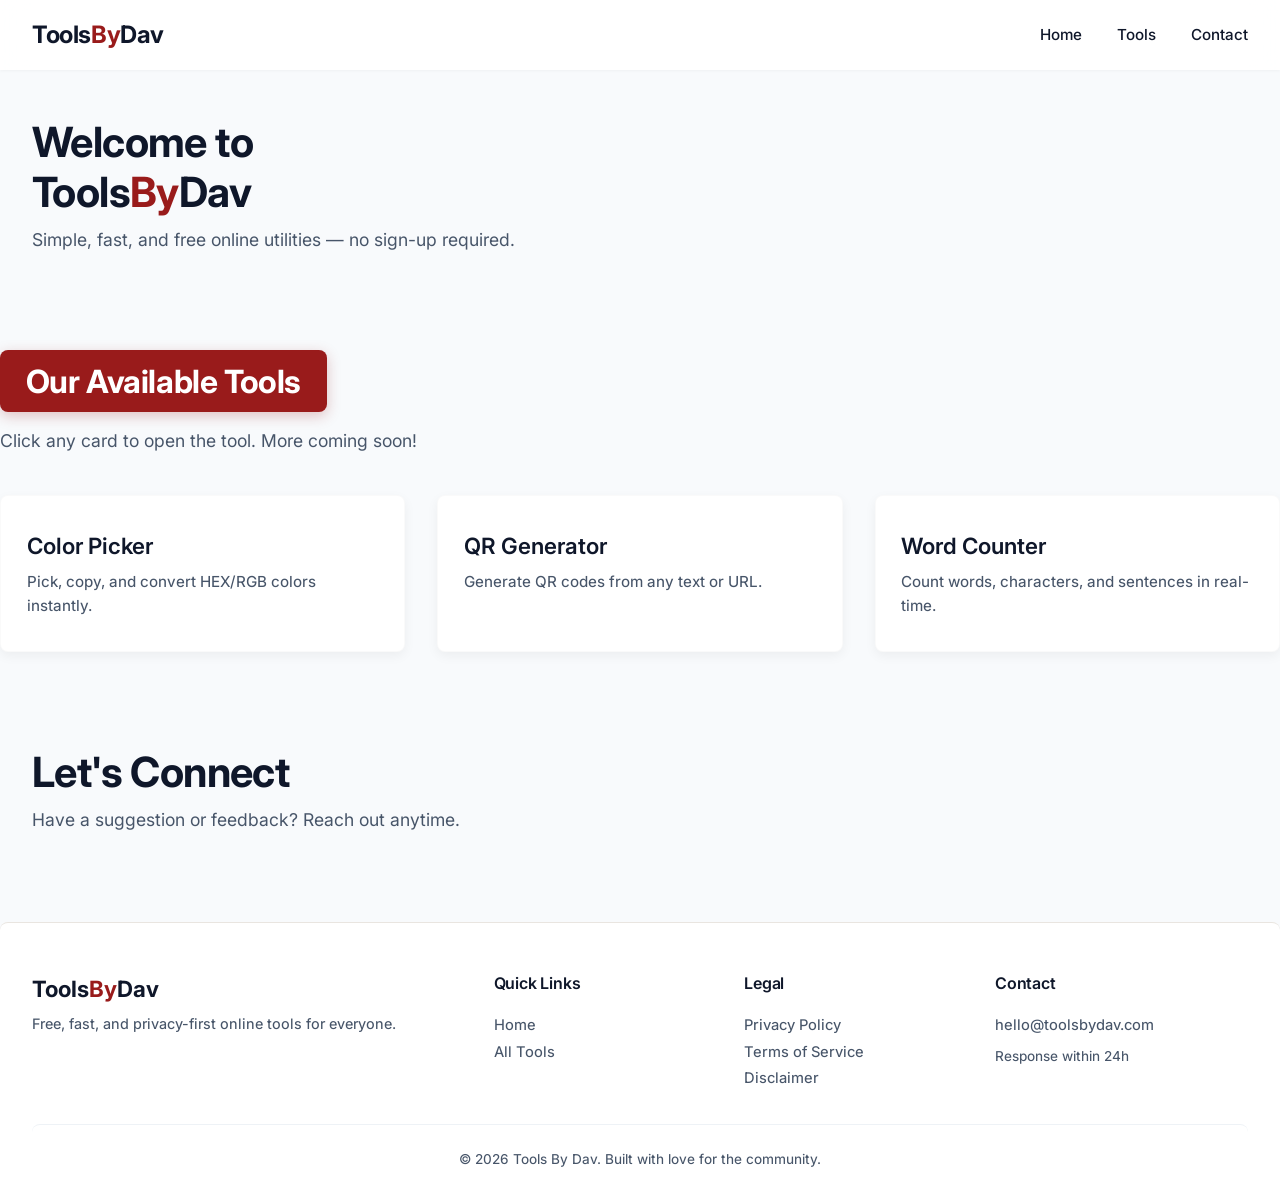
<file: index.html>
<!DOCTYPE html>
<html lang="en">
<head>
  <meta charset="UTF-8" />
  <meta name="viewport" content="width=device-width, initial-scale=1.0" />
  <title>Tools By Dav – Free Online Tools</title>
  <link rel="preconnect" href="https://fonts.googleapis.com" />
  <link rel="preconnect" href="https://fonts.gstatic.com" crossorigin />
  <link href="https://fonts.googleapis.com/css2?family=Inter:opsz,wght@14..32,400;14..32,500;14..32,600;14..32,700&display=swap" rel="stylesheet" />
  <link rel="stylesheet" href="style.css" />
</head>
<body>

  <div id="scroll-progress"></div>

  <header>
    <div class="logo"><a href="index.html">Tools<span>By</span>Dav</a></div>
    <ul class="nav-links">
      <li><a href="index.html">Home</a></li>
      <li><a href="#tools">Tools</a></li>
      <li><a href="#contact">Contact</a></li>
    </ul>
    <button class="hamburger" id="hamburger" aria-label="Toggle menu">
      <span></span><span></span><span></span>
    </button>
  </header>

  <div class="mobile-overlay" id="mobileOverlay">
    <button class="close-btn" id="closeMenu" aria-label="Close menu">&times;</button>
    <a href="index.html">Home</a>
    <a href="#tools">Tools</a>
    <a href="#contact">Contact</a>
  </div>

  <main>
    <section>
      <h1 class="section-title fade-in">Welcome to <br />Tools<span style="color:var(--accent)">By</span>Dav</h1>
      <p class="section-sub fade-in">Simple, fast, and free online utilities — no sign-up required.</p>
    </section>

    <section class="tools-section" id="tools">
      <div class="fade-in">
        <span class="section-badge">Our Available Tools</span>
        <p class="section-sub">Click any card to open the tool. More coming soon!</p>
      </div>
      <div class="tools-grid">
        <a href="tools/color-picker.html" class="tool-card fade-in">
          <h3>Color Picker</h3>
          <p>Pick, copy, and convert HEX/RGB colors instantly.</p>
        </a>
        <a href="tools/qr-generator.html" class="tool-card fade-in">
          <h3>QR Generator</h3>
          <p>Generate QR codes from any text or URL.</p>
        </a>
        <a href="tools/word-counter.html" class="tool-card fade-in">
          <h3>Word Counter</h3>
          <p>Count words, characters, and sentences in real-time.</p>
        </a>
      </div>
    </section>

    <section id="contact" style="padding-bottom: 0.5rem;">
      <h2 class="section-title fade-in">Let's Connect</h2>
      <p class="section-sub fade-in">Have a suggestion or feedback? Reach out anytime.</p>
    </section>
  </main>

  <footer class="site-footer">
    <div class="footer-grid">
      <div class="footer-brand">
        <div class="logo-text">Tools<span>By</span>Dav</div>
        <p class="tagline">Free, fast, and privacy-first online tools for everyone.</p>
      </div>
      <div>
        <h4>Quick Links</h4>
        <a href="index.html">Home</a>
        <a href="#tools">All Tools</a>
      </div>
      <div>
        <h4>Legal</h4>
        <a href="#">Privacy Policy</a>
        <a href="#">Terms of Service</a>
        <a href="#">Disclaimer</a>
      </div>
      <div>
        <h4>Contact</h4>
        <a href="mailto:hello@toolsbydav.com">hello@toolsbydav.com</a>
        <p style="margin-top: 0.3rem; font-size: 0.85rem; color: var(--text-muted);">Response within 24h</p>
      </div>
    </div>
    <div class="footer-bottom">
      &copy; 2026 <a href="index.html">Tools By Dav</a>. Built with love for the community.
    </div>
  </footer>

  <script src="main.js"></script>
</body>
</html>
</file>
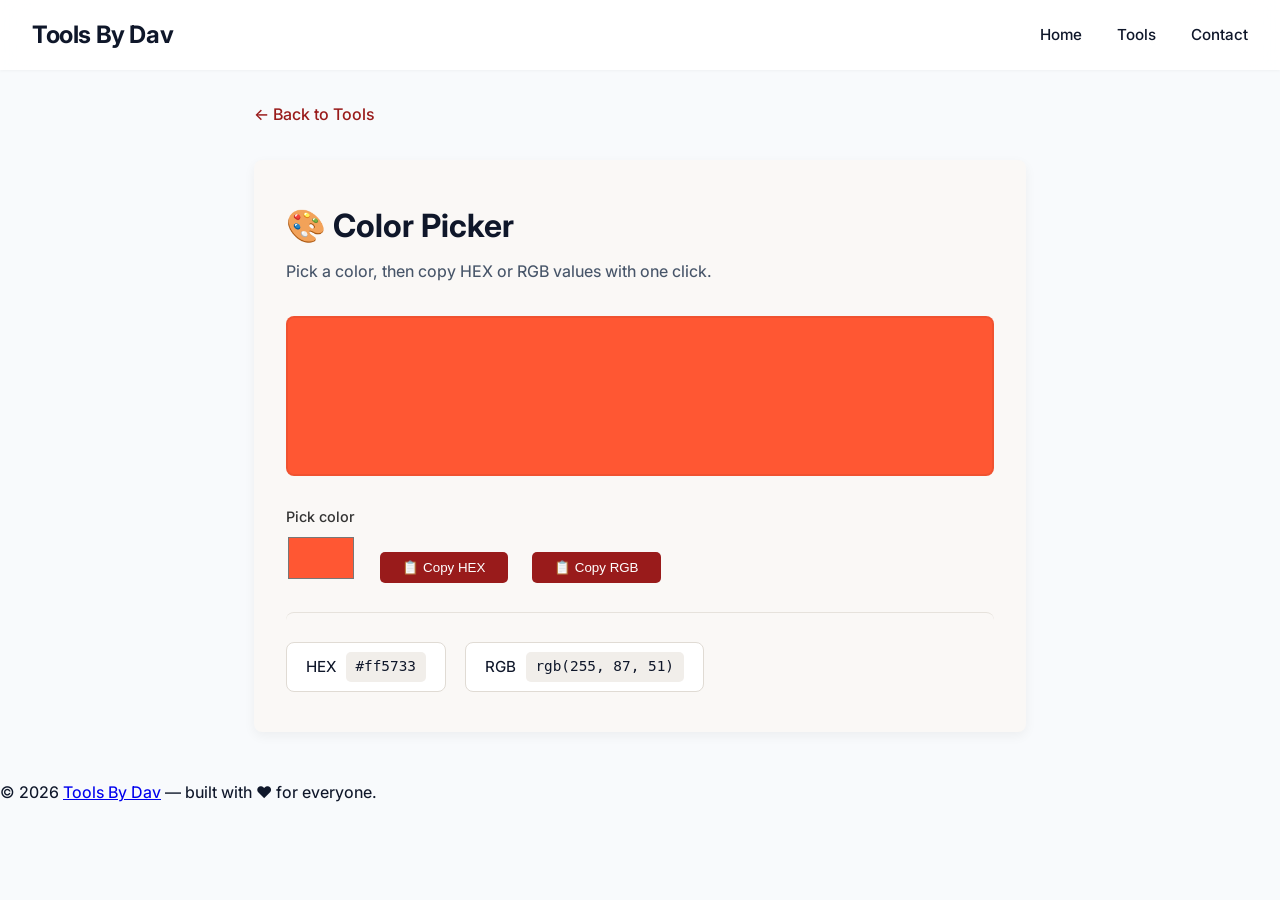
<file: tools/color-picker.html>
<!DOCTYPE html>
<html lang="en">
<head>
  <meta charset="UTF-8" />
  <meta name="viewport" content="width=device-width, initial-scale=1.0" />
  <title>Color Picker – Tools By Dav</title>
  <link rel="preconnect" href="https://fonts.googleapis.com" />
  <link rel="preconnect" href="https://fonts.gstatic.com" crossorigin />
  <link href="https://fonts.googleapis.com/css2?family=Inter:opsz@14..32&display=swap" rel="stylesheet" />
  <link rel="stylesheet" href="../style.css" />
</head>
<body>

  <!-- ===== SCROLL PROGRESS BAR ===== -->
  <div id="scroll-progress"></div>

  <!-- ===== HEADER (same as homepage) ===== -->
  <header>
    <div class="logo"><a href="../index.html">Tools By Dav</a></div>
    <ul class="nav-links">
      <li><a href="../index.html">Home</a></li>
      <li><a href="../index.html#tools">Tools</a></li>
      <li><a href="../index.html#contact">Contact</a></li>
    </ul>
    <button class="hamburger" id="hamburger" aria-label="Menu">
      <span></span><span></span><span></span>
    </button>
  </header>

  <!-- ===== MOBILE OVERLAY ===== -->
  <div class="mobile-overlay" id="mobileOverlay">
    <button class="close-btn" id="closeMenu">&times;</button>
    <a href="../index.html">Home</a>
    <a href="../index.html#tools">Tools</a>
    <a href="../index.html#contact">Contact</a>
  </div>

  <!-- ===== TOOL PAGE CONTENT ===== -->
  <main class="tool-page">
    <a href="../index.html#tools" class="back-link">← Back to Tools</a>

    <div class="tool-container">
      <h2>🎨 Color Picker</h2>
      <p class="tool-desc">Pick a color, then copy HEX or RGB values with one click.</p>

      <!-- Color display -->
      <div class="color-display" id="colorDisplay"></div>

      <!-- Controls -->
      <div class="color-controls">
        <label>
          Pick color
          <input type="color" id="colorPicker" value="#ff5733" />
        </label>
        <button class="copy-btn" id="copyHexBtn">📋 Copy HEX</button>
        <button class="copy-btn" id="copyRgbBtn">📋 Copy RGB</button>
      </div>

      <!-- Values -->
      <div class="color-values">
        <div class="value-box">HEX <code id="hexValue">#ff5733</code></div>
        <div class="value-box">RGB <code id="rgbValue">rgb(255, 87, 51)</code></div>
      </div>
    </div>
  </main>

  <!-- ===== FOOTER ===== -->
  <footer>
    <p>&copy; 2026 <a href="../index.html">Tools By Dav</a> — built with ❤️ for everyone.</p>
  </footer>

  <script src="../main.js"></script>
  <script src="../tools-js/color-picker.js"></script>
</body>
</html>
</file>
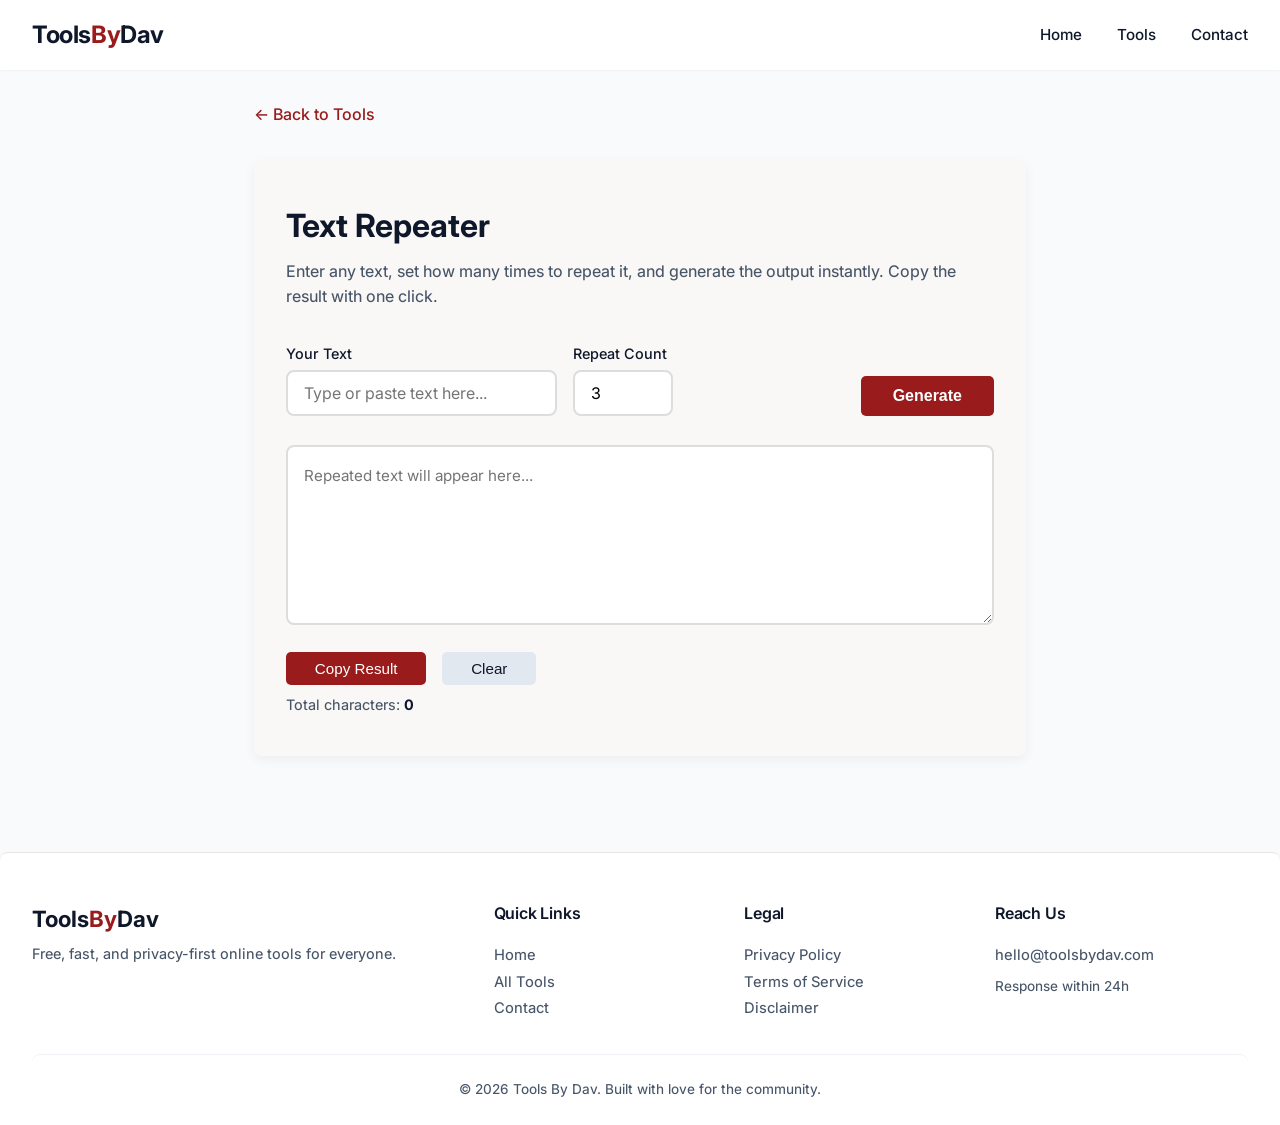
<file: tools/text-repeater.html>
<!DOCTYPE html>
<html lang="en">
<head>
  <meta charset="UTF-8" />
  <meta name="viewport" content="width=device-width, initial-scale=1.0" />
  <title>Text Repeater – Tools By Dav</title>
  <link rel="preconnect" href="https://fonts.googleapis.com" />
  <link rel="preconnect" href="https://fonts.gstatic.com" crossorigin />
  <link href="https://fonts.googleapis.com/css2?family=Inter:opsz,wght@14..32,400;14..32,500;14..32,600;14..32,700&display=swap" rel="stylesheet" />
  <link rel="stylesheet" href="../style.css" />
</head>
<body>

  <div id="scroll-progress"></div>

  <header>
    <div class="logo"><a href="/index.html">Tools<span>By</span>Dav</a></div>
    <ul class="nav-links">
      <li><a href="/index.html">Home</a></li>
      <li><a href="/index.html#tools">Tools</a></li>
      <li><a href="/legal/contact.html">Contact</a></li>
    </ul>
    <button class="hamburger" id="hamburger" aria-label="Toggle menu">
      <span></span><span></span><span></span>
    </button>
  </header>

  <div class="mobile-overlay" id="mobileOverlay">
    <button class="close-btn" id="closeMenu" aria-label="Close menu">&times;</button>
    <a href="/index.html">Home</a>
    <a href="/index.html#tools">Tools</a>
    <a href="/legal/contact.html">Contact</a>
  </div>

  <main class="tool-page text-repeater">
    <a href="/index.html#tools" class="back-link">← Back to Tools</a>

    <div class="tool-container">
      <h2>Text Repeater</h2>
      <p class="tool-desc">Enter any text, set how many times to repeat it, and generate the output instantly. Copy the result with one click.</p>

      <!-- Input Section -->
      <div class="input-group">
        <label>
          Your Text
          <input type="text" id="textInput" placeholder="Type or paste text here..." />
        </label>
        <label>
          Repeat Count
          <input type="number" id="repeatCount" min="1" max="5000" value="3" />
        </label>
        <button class="generate-btn" id="generateBtn">Generate</button>
      </div>

      <!-- Result Section -->
      <div class="result-area">
        <textarea id="resultOutput" readonly placeholder="Repeated text will appear here..."></textarea>
        <div class="result-actions">
          <button class="copy-btn" id="copyResultBtn">Copy Result</button>
          <button class="clear-result-btn" id="clearResultBtn">Clear</button>
        </div>
        <div class="char-info" id="charInfo">Total characters: <strong>0</strong></div>
      </div>
    </div>
  </main>

  <footer class="site-footer">
    <div class="footer-grid">
      <div class="footer-brand">
        <div class="logo-text">Tools<span>By</span>Dav</div>
        <p class="tagline">Free, fast, and privacy-first online tools for everyone.</p>
      </div>
      <div>
        <h4>Quick Links</h4>
        <a href="/index.html">Home</a>
        <a href="/index.html#tools">All Tools</a>
        <a href="/legal/contact.html">Contact</a>
      </div>
      <div>
        <h4>Legal</h4>
        <a href="/legal/privacy.html">Privacy Policy</a>
        <a href="/legal/terms.html">Terms of Service</a>
        <a href="/legal/disclaimer.html">Disclaimer</a>
      </div>
      <div>
        <h4>Reach Us</h4>
        <a href="mailto:hello@toolsbydav.com">hello@toolsbydav.com</a>
        <p style="margin-top: 0.3rem; font-size: 0.85rem; color: var(--text-muted);">Response within 24h</p>
      </div>
    </div>
    <div class="footer-bottom">
      &copy; 2026 <a href="/index.html">Tools By Dav</a>. Built with love for the community.
    </div>
  </footer>

  <script src="../main.js"></script>
  <script src="../tools-js/text-repeater.js"></script>
</body>
</html>
</file>
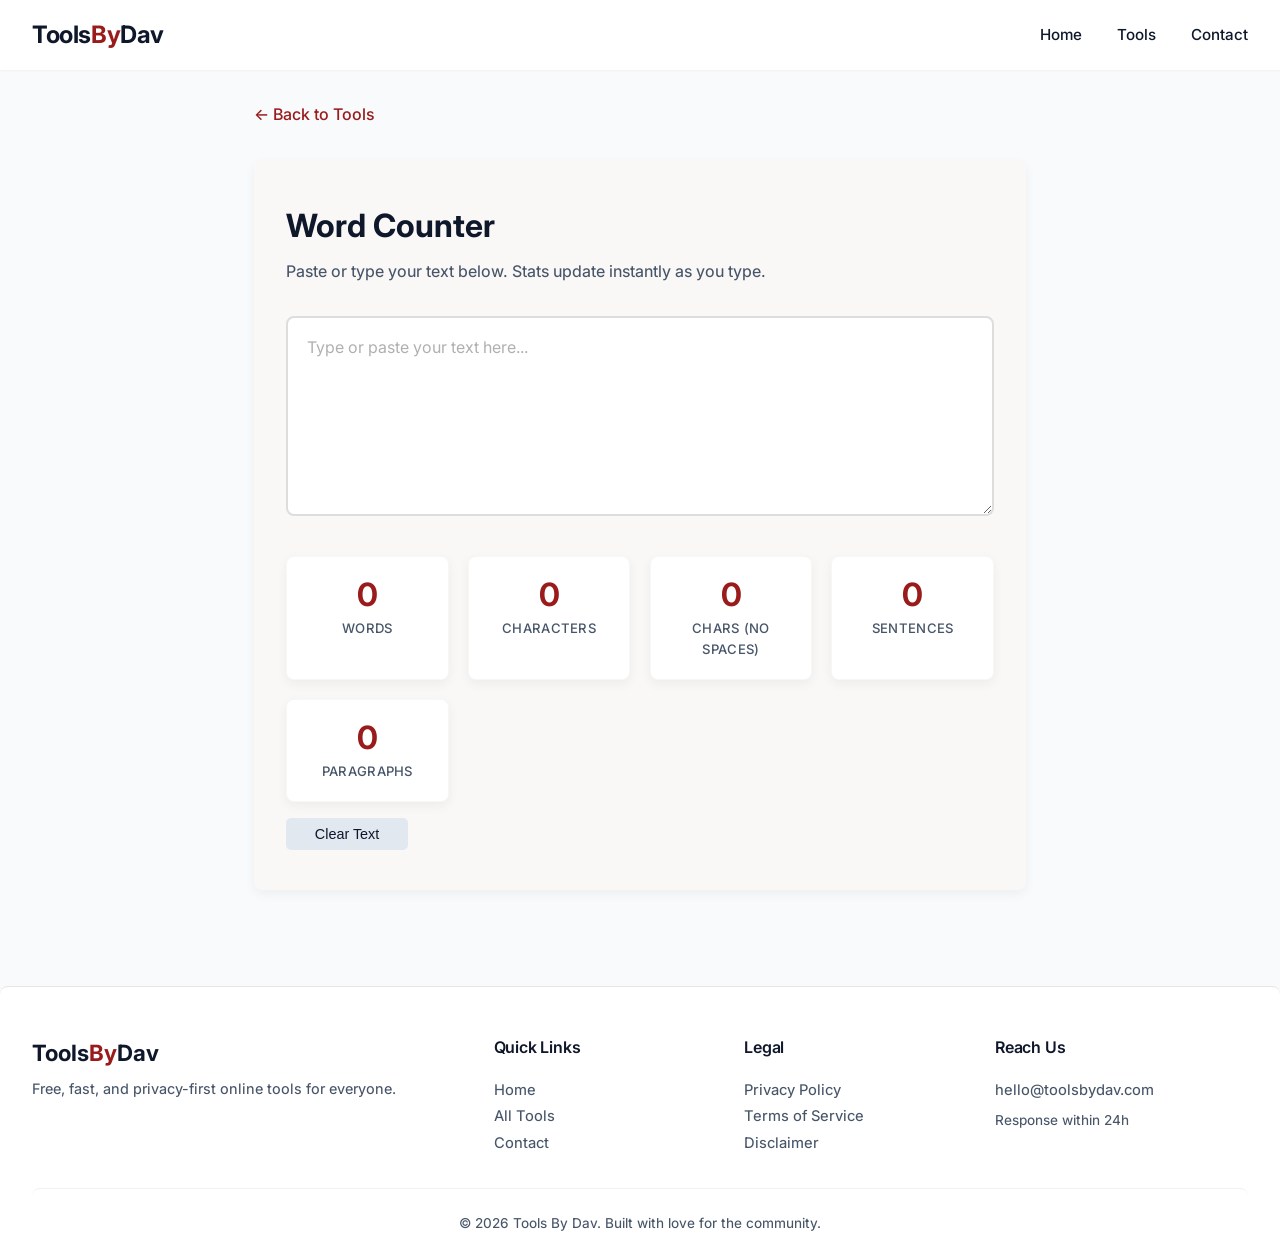
<file: tools/word-counter.html>
<!DOCTYPE html>
<html lang="en">
<head>
  <meta charset="UTF-8" />
  <meta name="viewport" content="width=device-width, initial-scale=1.0" />
  <title>Word Counter – Tools By Dav</title>
  <link rel="preconnect" href="https://fonts.googleapis.com" />
  <link rel="preconnect" href="https://fonts.gstatic.com" crossorigin />
  <link href="https://fonts.googleapis.com/css2?family=Inter:opsz,wght@14..32,400;14..32,500;14..32,600;14..32,700&display=swap" rel="stylesheet" />
  <link rel="stylesheet" href="../style.css" />
</head>
<body>

  <!-- ===== SCROLL PROGRESS BAR ===== -->
  <div id="scroll-progress"></div>

  <!-- ===== HEADER ===== -->
  <header>
    <div class="logo"><a href="/index.html">Tools<span>By</span>Dav</a></div>
    <ul class="nav-links">
      <li><a href="/index.html">Home</a></li>
      <li><a href="/index.html#tools">Tools</a></li>
      <li><a href="/legal/contact.html">Contact</a></li>
    </ul>
    <button class="hamburger" id="hamburger" aria-label="Toggle menu">
      <span></span><span></span><span></span>
    </button>
  </header>

  <!-- ===== MOBILE OVERLAY ===== -->
  <div class="mobile-overlay" id="mobileOverlay">
    <button class="close-btn" id="closeMenu" aria-label="Close menu">&times;</button>
    <a href="/index.html">Home</a>
    <a href="/index.html#tools">Tools</a>
    <a href="/legal/contact.html">Contact</a>
  </div>

  <!-- ===== TOOL PAGE CONTENT ===== -->
  <main class="tool-page word-counter">
    <a href="/index.html#tools" class="back-link">← Back to Tools</a>

    <div class="tool-container">
      <h2>Word Counter</h2>
      <p class="tool-desc">Paste or type your text below. Stats update instantly as you type.</p>

      <!-- Textarea -->
      <textarea id="textInput" placeholder="Type or paste your text here..." spellcheck="true"></textarea>

      <!-- Stats Grid -->
      <div class="stats-grid">
        <div class="stat-card">
          <div class="stat-number" id="wordCount">0</div>
          <div class="stat-label">Words</div>
        </div>
        <div class="stat-card">
          <div class="stat-number" id="charCount">0</div>
          <div class="stat-label">Characters</div>
        </div>
        <div class="stat-card">
          <div class="stat-number" id="charNoSpaceCount">0</div>
          <div class="stat-label">Chars (no spaces)</div>
        </div>
        <div class="stat-card">
          <div class="stat-number" id="sentenceCount">0</div>
          <div class="stat-label">Sentences</div>
        </div>
        <div class="stat-card">
          <div class="stat-number" id="paragraphCount">0</div>
          <div class="stat-label">Paragraphs</div>
        </div>
      </div>

      <!-- Clear Button -->
      <button class="clear-btn" id="clearBtn">Clear Text</button>
    </div>
  </main>

  <!-- ===== FOOTER (absolute paths) ===== -->
  <footer class="site-footer">
    <div class="footer-grid">
      <div class="footer-brand">
        <div class="logo-text">Tools<span>By</span>Dav</div>
        <p class="tagline">Free, fast, and privacy-first online tools for everyone.</p>
      </div>
      <div>
        <h4>Quick Links</h4>
        <a href="/index.html">Home</a>
        <a href="/index.html#tools">All Tools</a>
        <a href="/legal/contact.html">Contact</a>
      </div>
      <div>
        <h4>Legal</h4>
        <a href="/legal/privacy.html">Privacy Policy</a>
        <a href="/legal/terms.html">Terms of Service</a>
        <a href="/legal/disclaimer.html">Disclaimer</a>
      </div>
      <div>
        <h4>Reach Us</h4>
        <a href="mailto:hello@toolsbydav.com">hello@toolsbydav.com</a>
        <p style="margin-top: 0.3rem; font-size: 0.85rem; color: var(--text-muted);">Response within 24h</p>
      </div>
    </div>
    <div class="footer-bottom">
      &copy; 2026 <a href="/index.html">Tools By Dav</a>. Built with love for the community.
    </div>
  </footer>

  <script src="../main.js"></script>
  <script src="../tools-js/word-counter.js"></script>
</body>
</html>
</file>
<file: style.css>
/* ========== ROOT ========== */
:root{--primary:#0f172a;--accent:#991b1b;--accent-hover:#7f1d1d;--bg-body:#f8fafc;--bg-card:#ffffff;--text-dark:#0f172a;--text-muted:#475569;--shadow-sm:0 4px 12px rgba(0,0,0,0.05);--shadow-md:0 8px 30px rgba(0,0,0,0.08);--radius-universal:8px;--radius-button:5px;--transition:0.25s cubic-bezier(0.4,0,0.2,1);--font-family:'Inter',-apple-system,BlinkMacSystemFont,'Segoe UI',Roboto,Helvetica,Arial,sans-serif}
/* ========== RESET ========== */
*{margin:0;padding:0;box-sizing:border-box;border-radius:var(--radius-universal)}
html{scroll-behavior:smooth}
body{font-family:var(--font-family);background:var(--bg-body);color:var(--text-dark);line-height:1.6;padding-top:70px;font-weight:450;-webkit-font-smoothing:antialiased}
button,a.button,input[type="submit"]{border-radius:var(--radius-button)!important}
/* ========== SCROLL PROGRESS ========== */
#scroll-progress{position:fixed;top:0;left:0;width:0;height:3.5px;background:var(--accent);z-index:9999;transition:opacity .3s;border-radius:0}
#scroll-progress.fade{opacity:0}
/* ========== HEADER ========== */
header{position:fixed;top:0;left:0;width:100%;background:rgba(255,255,255,0.88);backdrop-filter:blur(14px);-webkit-backdrop-filter:blur(14px);box-shadow:0 1px 3px rgba(0,0,0,0.04);padding:0 2rem;height:70px;display:flex;align-items:center;justify-content:space-between;z-index:1000;border-radius:0}
.logo a{font-size:1.5rem;font-weight:700;color:var(--primary);text-decoration:none;letter-spacing:-0.4px}
.logo a span{color:var(--accent)}
.nav-links{display:flex;gap:2.2rem;list-style:none;align-items:center}
.nav-links a{text-decoration:none;color:var(--text-dark);font-weight:500;font-size:.95rem;transition:color var(--transition);padding:.3rem 0;border-bottom:2px solid transparent}
.nav-links a:hover{color:var(--accent);border-bottom-color:var(--accent)}
.hamburger{display:none;flex-direction:column;gap:5px;cursor:pointer;background:0;border:0;padding:6px;z-index:1001}
.hamburger span{display:block;width:26px;height:2.5px;background:var(--text-dark);transition:var(--transition);border-radius:2px}
.hamburger.active span:nth-child(1){transform:rotate(45deg) translate(5px,6px)}
.hamburger.active span:nth-child(2){opacity:0;transform:scaleX(0)}
.hamburger.active span:nth-child(3){transform:rotate(-45deg) translate(5px,-6px)}
.mobile-overlay{position:fixed;top:0;left:0;width:100%;height:100vh;background:rgba(255,255,255,0.97);backdrop-filter:blur(10px);-webkit-backdrop-filter:blur(10px);display:flex;flex-direction:column;align-items:center;justify-content:center;gap:2rem;z-index:999;opacity:0;pointer-events:none;transition:opacity .35s,transform .35s;transform:translateY(-12px) scale(.98);border-radius:0}
.mobile-overlay.open{opacity:1;pointer-events:all;transform:translateY(0) scale(1)}
.mobile-overlay a{font-size:1.8rem;font-weight:500;color:var(--text-dark);text-decoration:none;transition:color var(--transition),transform var(--transition)}
.mobile-overlay a:hover{color:var(--accent);transform:scale(1.04)}
.mobile-overlay .close-btn{position:absolute;top:1.5rem;right:2rem;font-size:2.5rem;background:0;border:0;cursor:pointer;color:var(--text-dark);transition:transform var(--transition);line-height:1}
.mobile-overlay .close-btn:hover{transform:rotate(90deg)}
/* ========== SECTIONS ========== */
section{padding:3rem 2rem;max-width:1280px;margin:0 auto}
.section-title{font-size:2.6rem;font-weight:700;letter-spacing:-0.6px;line-height:1.2;margin-bottom:.5rem}
.section-sub{font-size:1.1rem;color:var(--text-muted);margin-bottom:2rem;font-weight:400}
.tools-section{background:transparent;padding:1rem 0 3rem;margin:0 auto}
.section-badge{display:inline-block;background:var(--accent);color:#fff;padding:.35rem 1.6rem;border-radius:var(--radius-universal);font-size:2rem;font-weight:700;letter-spacing:-0.4px;margin-bottom:.5rem;box-shadow:0 4px 14px rgba(153,27,27,0.25)}
.section-badge+.section-sub{margin-top:.4rem}
.tools-grid{display:grid;grid-template-columns:repeat(auto-fit,minmax(250px,1fr));gap:2rem;margin-top:2.5rem}
.tool-card{background:var(--bg-card);padding:2rem 1.6rem;border-radius:var(--radius-universal);box-shadow:var(--shadow-sm);transition:transform var(--transition),box-shadow var(--transition);text-decoration:none;color:var(--text-dark);display:block;border:1px solid rgba(0,0,0,0.02)}
.tool-card:hover{transform:translateY(-6px);box-shadow:var(--shadow-md)}
.tool-card h3{font-size:1.4rem;font-weight:600;margin-bottom:.4rem;color:var(--primary)}
.tool-card p{color:var(--text-muted);font-size:.95rem;margin:0}
/* ========== FADE-IN ========== */
.fade-in{opacity:0;transform:translateY(28px);transition:opacity .7s,transform .7s}
.fade-in.visible{opacity:1;transform:translateY(0)}
/* ========== FOOTER ========== */
.site-footer{background:#fff;border-top:1px solid #e9e5e0;padding:3rem 2rem 1.5rem;margin-top:3rem;border-radius:var(--radius-universal) var(--radius-universal) 0 0}
.footer-grid{max-width:1280px;margin:0 auto;display:grid;grid-template-columns:2fr 1fr 1fr 1.2fr;gap:2.5rem;text-align:left}
.footer-grid h4{font-size:1rem;font-weight:600;margin-bottom:1rem;color:var(--primary);letter-spacing:-0.2px}
.footer-grid p,.footer-grid a{font-size:.92rem;color:var(--text-muted);line-height:1.8;text-decoration:none;display:block;transition:color var(--transition)}
.footer-grid a:hover{color:var(--accent)}
.footer-brand .logo-text{font-size:1.4rem;font-weight:700;color:var(--primary);margin-bottom:.3rem}
.footer-brand .logo-text span{color:var(--accent)}
.footer-brand .tagline{color:var(--text-muted);font-size:.9rem}
.footer-bottom{max-width:1280px;margin:2rem auto 0;padding-top:1.5rem;border-top:1px solid #eef2f6;text-align:center;font-size:.85rem;color:var(--text-muted)}
.footer-bottom a{color:var(--text-muted);text-decoration:none}
.footer-bottom a:hover{color:var(--accent)}
/* ========== RESPONSIVE ========== */
@media(max-width:768px){body{padding-top:65px}header{padding:0 1.2rem;height:65px}.nav-links{display:none}.hamburger{display:flex}.tools-grid{grid-template-columns:1fr 1fr}.section-title{font-size:2rem}.section-badge{font-size:1.6rem;padding:.25rem 1.2rem}.footer-grid{grid-template-columns:1fr 1fr;gap:2rem}.site-footer{padding:2rem 1.2rem 1rem}}
@media(max-width:480px){.tools-grid{grid-template-columns:1fr}.logo a{font-size:1.2rem}.mobile-overlay a{font-size:1.5rem}.footer-grid{grid-template-columns:1fr;text-align:center}.footer-grid h4{margin-bottom:.5rem}}
/* ============================================================
   TOOL PAGE – COMMON STYLES (append for tools)
   ============================================================ */
.tool-page{max-width:820px;margin:0 auto;padding:2rem 1.5rem 3rem}
.back-link{display:inline-block;margin-bottom:2rem;color:var(--accent);text-decoration:none;font-weight:500;transition:color var(--transition)}
.back-link:hover{color:var(--accent-hover)}
.tool-container{background:#faf8f6;padding:2.5rem 2rem;border-radius:var(--radius-universal);box-shadow:var(--shadow-sm)}
.tool-container h2{font-size:2rem;margin-bottom:.5rem;color:var(--text-dark)}
.tool-container .tool-desc{color:var(--text-muted);margin-bottom:2rem;font-size:1rem}
/* Color Picker */
.color-display{width:100%;height:160px;border-radius:var(--radius-universal);background:#991b1b;margin-bottom:1.8rem;transition:background .2s;border:2px solid rgba(0,0,0,0.06)}
.color-controls{display:flex;flex-wrap:wrap;gap:1.5rem;align-items:flex-end}
.color-controls label{font-weight:500;font-size:.9rem;color:#333;display:flex;flex-direction:column;gap:.3rem}
.color-controls input[type="color"]{width:70px;height:50px;border:0;padding:0;cursor:pointer;background:0;border-radius:var(--radius-button)}
.color-values{display:flex;flex-wrap:wrap;gap:1.2rem;margin-top:1.8rem;padding-top:1.8rem;border-top:1px solid #e6e2dc}
.color-values .value-box{background:#fff;padding:.6rem 1.2rem;border-radius:var(--radius-universal);font-size:.95rem;border:1px solid #e0dbd4;display:flex;align-items:center;gap:.6rem}
.color-values .value-box span{font-weight:600;color:var(--accent)}
.color-values .value-box code{background:#f1eeea;padding:.2rem .6rem;border-radius:var(--radius-button);font-size:.9rem;font-family:monospace}
.copy-btn{background:var(--accent);color:#fff;border:0;padding:.5rem 1.4rem;font-weight:500;cursor:pointer;transition:background var(--transition),transform .15s;border-radius:var(--radius-button)!important}
.copy-btn:hover{background:var(--accent-hover);transform:scale(.97)}
.copy-btn.copied{background:#2a7a4a}
/* QR Generator */
.qr-input-group{display:flex;flex-wrap:wrap;gap:1rem;margin-bottom:2rem;align-items:center}
.qr-input-group input[type="text"]{flex:1;min-width:200px;padding:.75rem 1rem;border:2px solid #ddd;border-radius:var(--radius-universal);font-size:1rem;font-family:inherit;transition:border-color var(--transition);background:#fff}
.qr-input-group input[type="text"]:focus{outline:0;border-color:var(--accent)}
.qr-input-group button{background:var(--accent);color:#fff;border:0;padding:.75rem 1.8rem;font-weight:500;cursor:pointer;transition:background var(--transition),transform .15s;border-radius:var(--radius-button)!important;font-size:1rem}
.qr-input-group button:hover{background:var(--accent-hover);transform:scale(.97)}
.qr-output{display:flex;flex-direction:column;align-items:center;gap:1.5rem;padding:1.5rem 0}
#qrcode{background:#fff;padding:1.2rem;border-radius:var(--radius-universal);box-shadow:var(--shadow-sm);display:inline-block}
#qrcode img,#qrcode canvas{display:block!important;max-width:100%;height:auto}
.download-btn{background:#2a7a4a;color:#fff;border:0;padding:.6rem 2rem;font-weight:500;cursor:pointer;transition:background var(--transition),transform .15s;border-radius:var(--radius-button)!important;font-size:.95rem}
.download-btn:hover{background:#1f5f38;transform:scale(.97)}
.download-btn:disabled{opacity:.5;cursor:not-allowed;transform:none}
.qr-placeholder{color:#999;font-size:.95rem;padding:2rem 0}
@media(max-width:600px){.tool-container{padding:1.5rem 1rem}.color-controls{flex-direction:column;align-items:stretch}.color-values{flex-direction:column}}
/* ============================================================
   WORD COUNTER – TOOL SPECIFIC STYLES (MINIFIED)
   ============================================================ */
.word-counter textarea{width:100%;min-height:200px;padding:1rem 1.2rem;border:2px solid #ddd;border-radius:var(--radius-universal);font-family:var(--font-family);font-size:1rem;line-height:1.7;background:#fff;resize:vertical;transition:border-color var(--transition);color:var(--text-dark)}.word-counter textarea:focus{outline:0;border-color:var(--accent)}.word-counter textarea::placeholder{color:#b0b0b0}.stats-grid{display:grid;grid-template-columns:repeat(auto-fit,minmax(130px,1fr));gap:1.2rem;margin-top:2rem}.stat-card{background:var(--bg-card);padding:1.2rem .8rem;border-radius:var(--radius-universal);box-shadow:var(--shadow-sm);text-align:center;border:1px solid rgba(0,0,0,0.03)}.stat-card .stat-number{font-size:2rem;font-weight:700;color:var(--accent);line-height:1.2;letter-spacing:-.4px}.stat-card .stat-label{font-size:.82rem;color:var(--text-muted);text-transform:uppercase;letter-spacing:.3px;font-weight:500;margin-top:.2rem}.clear-btn{background:#e2e8f0;color:var(--text-dark);border:0;padding:.5rem 1.8rem;font-weight:500;cursor:pointer;transition:background var(--transition),transform .15s;border-radius:var(--radius-button)!important;font-size:.9rem;margin-top:1rem}.clear-btn:hover{background:#cbd5e1;transform:scale(.97)}@media(max-width:480px){.stats-grid{grid-template-columns:1fr 1fr;gap:.8rem}.stat-card .stat-number{font-size:1.6rem}}
/* ============================================================
   TEXT REPEATER – TOOL SPECIFIC STYLES (MINIFIED)
   ============================================================ */
.text-repeater .input-group{display:flex;flex-wrap:wrap;gap:1rem;margin-bottom:1.5rem;align-items:flex-end}.text-repeater .input-group label{font-weight:500;font-size:.9rem;color:var(--text-dark);display:flex;flex-direction:column;gap:.3rem;flex:1;min-width:150px}.text-repeater .input-group input[type="text"]{padding:.7rem 1rem;border:2px solid #ddd;border-radius:var(--radius-universal);font-size:1rem;font-family:inherit;transition:border-color var(--transition);background:#fff;width:100%}.text-repeater .input-group input[type="text"]:focus{outline:0;border-color:var(--accent)}.text-repeater .input-group input[type="number"]{padding:.7rem 1rem;border:2px solid #ddd;border-radius:var(--radius-universal);font-size:1rem;font-family:inherit;transition:border-color var(--transition);background:#fff;width:100%;max-width:100px}.text-repeater .input-group input[type="number"]:focus{outline:0;border-color:var(--accent)}.text-repeater .input-group .generate-btn{background:var(--accent);color:#fff;border:0;padding:.7rem 2rem;font-weight:600;cursor:pointer;transition:background var(--transition),transform .15s;border-radius:var(--radius-button)!important;font-size:1rem;white-space:nowrap}.text-repeater .input-group .generate-btn:hover{background:var(--accent-hover);transform:scale(.97)}.text-repeater .result-area{margin-top:1.8rem}.text-repeater .result-area textarea{width:100%;min-height:180px;padding:1rem;border:2px solid #ddd;border-radius:var(--radius-universal);font-family:var(--font-family);font-size:.95rem;line-height:1.7;background:#fff;resize:vertical;transition:border-color var(--transition);color:var(--text-dark)}.text-repeater .result-area textarea:focus{outline:0;border-color:var(--accent)}.text-repeater .result-actions{display:flex;flex-wrap:wrap;gap:1rem;margin-top:1.2rem;align-items:center}.text-repeater .result-actions .copy-btn{background:var(--accent);color:#fff;border:0;padding:.5rem 1.8rem;font-weight:500;cursor:pointer;transition:background var(--transition),transform .15s;border-radius:var(--radius-button)!important;font-size:.95rem}.text-repeater .result-actions .copy-btn:hover{background:var(--accent-hover);transform:scale(.97)}.text-repeater .result-actions .copy-btn.copied{background:#2a7a4a}.text-repeater .result-actions .clear-result-btn{background:#e2e8f0;color:var(--text-dark);border:0;padding:.5rem 1.8rem;font-weight:500;cursor:pointer;transition:background var(--transition),transform .15s;border-radius:var(--radius-button)!important;font-size:.95rem}.text-repeater .result-actions .clear-result-btn:hover{background:#cbd5e1;transform:scale(.97)}.text-repeater .char-info{font-size:.9rem;color:var(--text-muted);margin-top:.5rem}.text-repeater .char-info strong{color:var(--text-dark)}@media(max-width:600px){.text-repeater .input-group{flex-direction:column;align-items:stretch}.text-repeater .input-group input[type="number"]{max-width:100%}}
</file>
